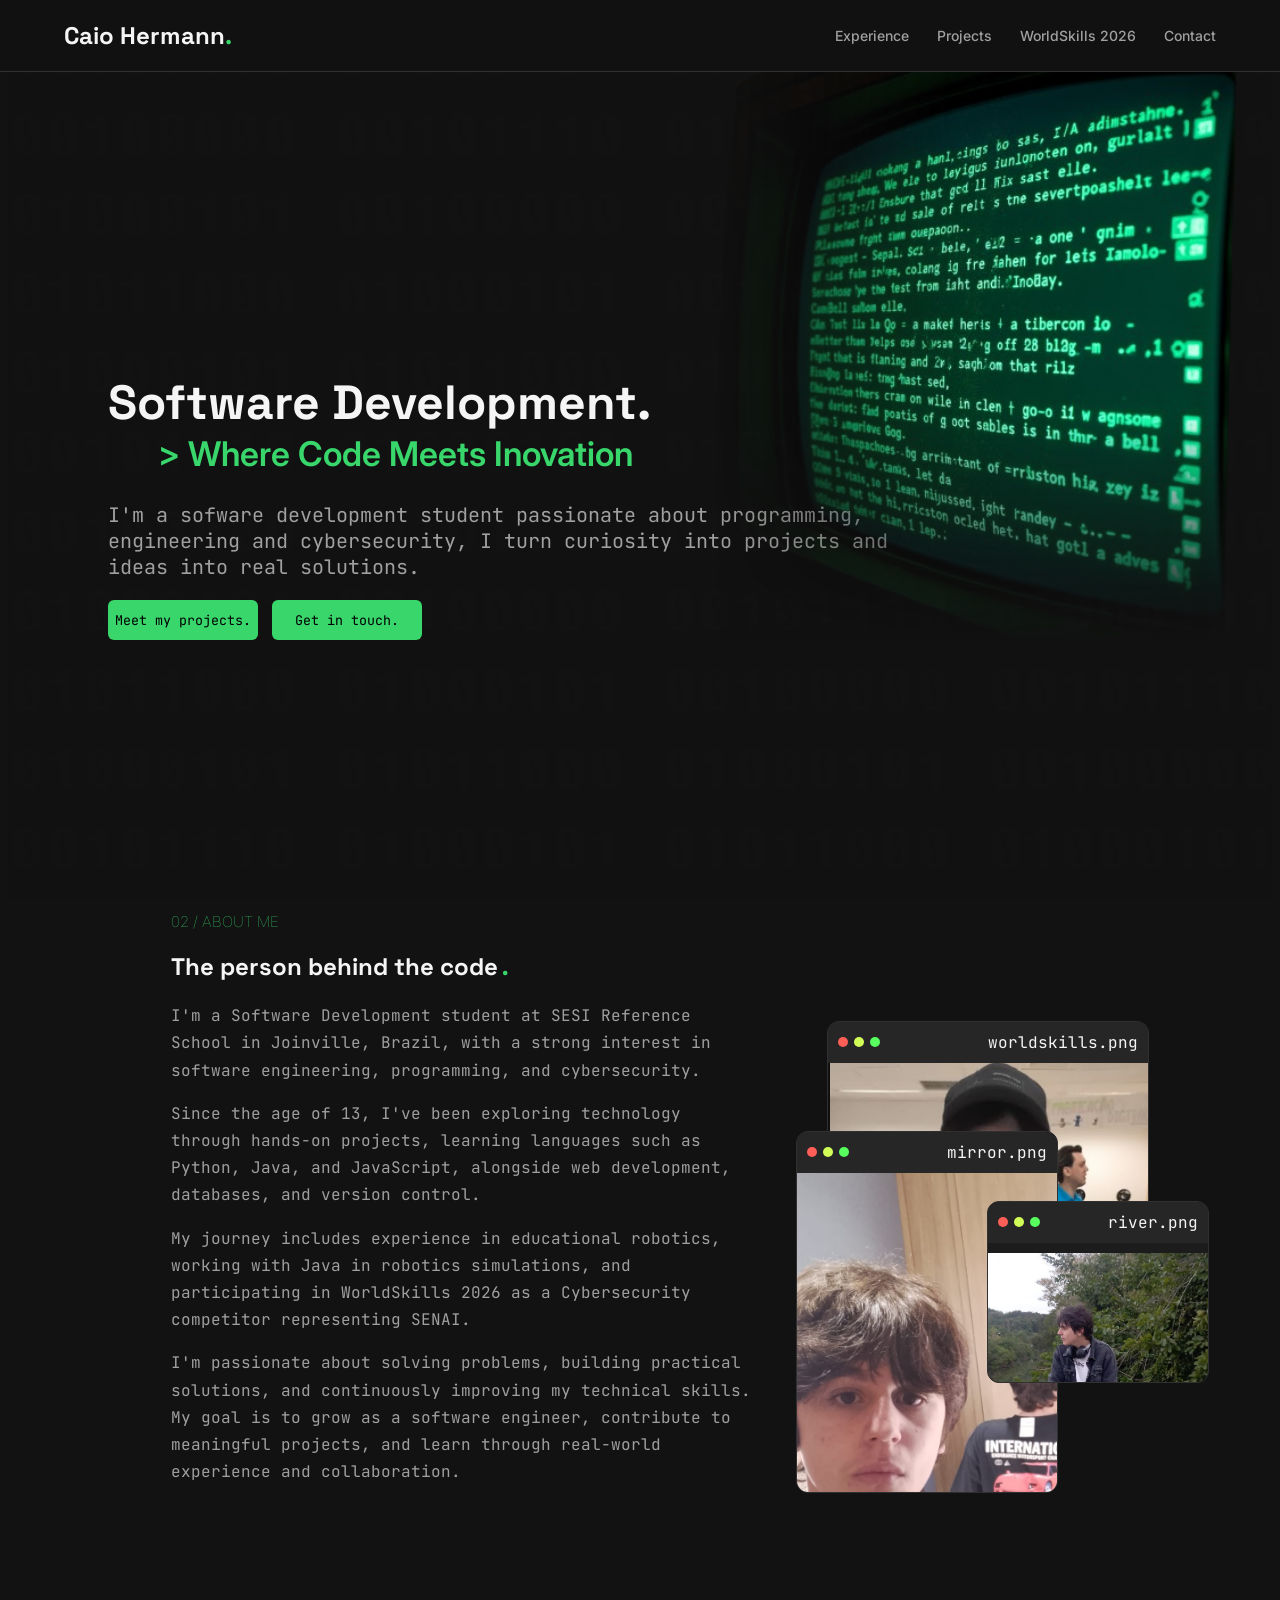
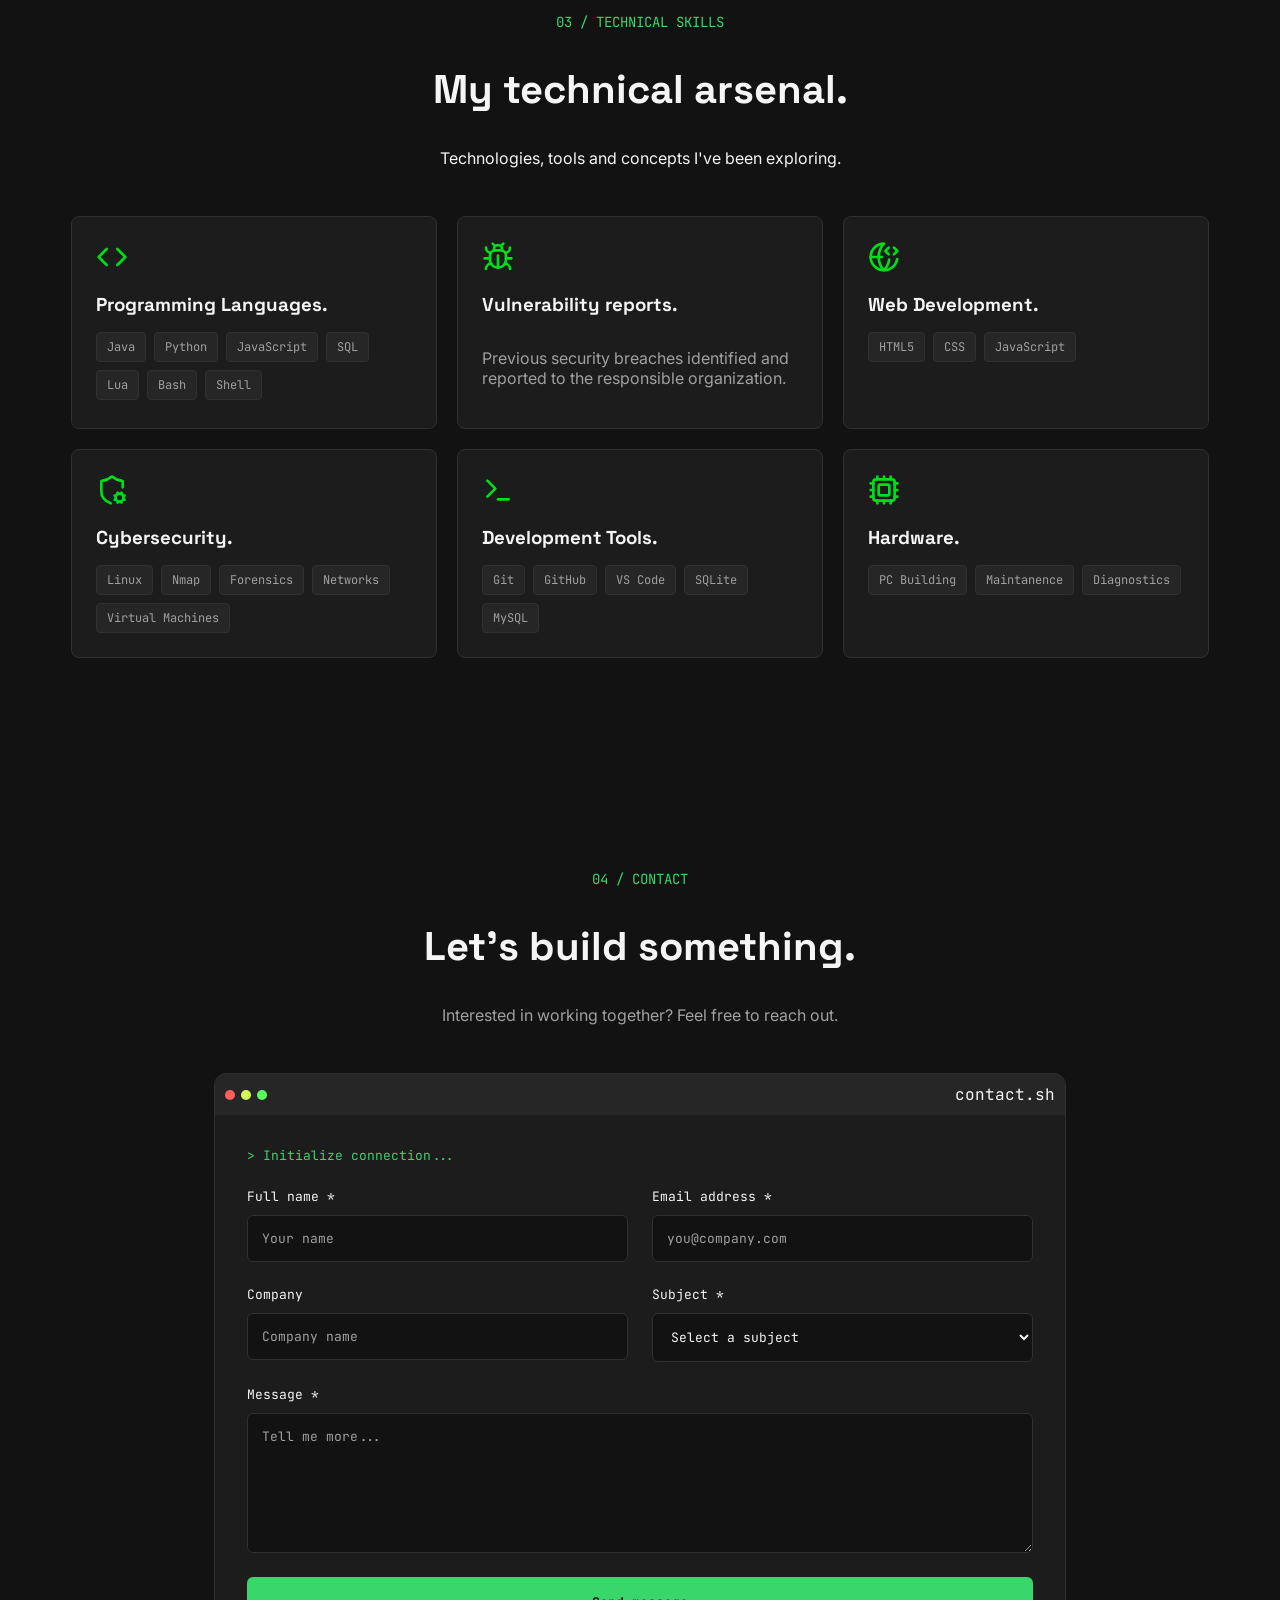
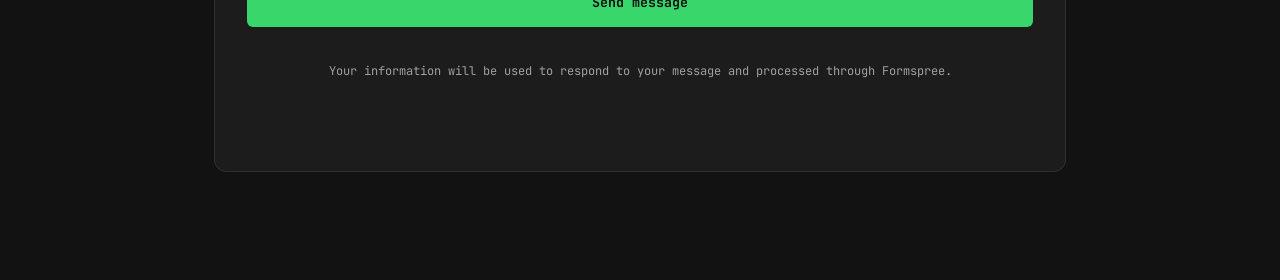
<file: index.html>
<!DOCTYPE html>
<html lang="en">
<head>
    <link rel="stylesheet" href="css/style.css">
    <meta charset="UTF-8">
    <meta name="viewport" content="width=device-width, initial-scale=1.0">
    <title>Document</title>
</head>
<body>
    <div id="header-container">
    </div>

    <main>
        <section class="hero">
            <div class="hero-content">
                <h1>Software Development.</h1>
                <h2>> Where Code Meets Inovation</h2>
                <h3> I'm a sofware development student passionate about programming, engineering and cybersecurity, I turn curiosity into projects and ideas into real solutions.</h3>
                <button>Meet my projects.</button>
                <button>Get in touch.</button>
            </div>
            <div class="hero-image">
                <img src="/assets/hero_fade.png" alt="Fade-in image">
            </div> 
        </section>
        <section class="about" id="about">
            <div class="about-content">
                <h2>02 / ABOUT ME</h2>
                <h1>The person behind the code<span>.</span></h1>
                <p>I'm a Software Development student at SESI Reference School in Joinville, Brazil, with a strong interest in software engineering, programming, and cybersecurity.</p>
<p>Since the age of 13, I've been exploring technology through hands-on projects, learning languages such as Python, Java, and JavaScript, alongside web development, databases, and version control.</p>
<p>My journey includes experience in educational robotics, working with Java in robotics simulations, and participating in WorldSkills 2026 as a Cybersecurity competitor representing SENAI.</p>
<p>I'm passionate about solving problems, building practical solutions, and continuously improving my technical skills. My goal is to grow as a software engineer, contribute to meaningful projects, and learn through real-world experience and collaboration.</p>

            </div>
            <div class="about-gallery">
                <div class="terminal-card card-1">
                    <div class="terminal-header">
                        <div class="terminal-dots">
                            <span></span>
                            <span></span>
                            <span></span>
                        </div>
                        <span class="terminal-title">worldskills.png</span>
                    </div>
                    <div class="terminal-frame">
                        <img src="/assets/ws.png">
                    </div>
                </div>
                <div class="terminal-card card-2">
                    <div class="terminal-header">
                        <div class="terminal-dots">
                            <span></span>
                            <span></span>
                            <span></span>
                        </div>
                        <span class="terminal-title">mirror.png</span>
                    </div>
                    <div class="terminal-frame">
                        <img src="/assets/mirror.jpg">
                    </div>
                </div>
                <div class="terminal-card card-3">
                    <div class="terminal-header">
                        <div class="terminal-dots">
                            <span></span>
                            <span></span>
                            <span></span>
                        </div>
                        <span class="terminal-title">river.png</span>
                    </div>
                    <div class="terminal-frame">
                        <img src="/assets/river.jpg">
                    </div>
                </div>
            </div>
        </section>
        <section class="skills" id="skills">
            <div class="skills-header">
                <h2>03 / TECHNICAL SKILLS</h2>
                <h1>My technical arsenal.</h1>
                <p>Technologies, tools and concepts I've been exploring.</p>
            </div>

            <div class="skills-grid">
                <div class="skill-card">
                    <div class="skill-icon">
                        <img src="assets/icons/code.svg" alt="">
                    </div>
                        <h3>Programming Languages.</h3>
                        <div class="skills-tags">
                            <span>Java</span>
                            <span>Python</span>
                            <span>JavaScript</span>
                            <span>SQL</span>
                            <span>Lua</span>
                            <span>Bash</span>
                            <span>Shell</span>
                    </div>
                </div>
                <div class="skill-card">
                    <div class="skill-icon">
                        <img src="assets/icons/bug.svg" alt="">
                    </div>
                    <h3>Vulnerability reports.</h3>
                    <p>Previous security breaches identified and reported to the responsible organization.</p>
                </div>
                <div class="skill-card">
                    <div class="skill-icon">
                        <img src="assets/icons/globe-code.svg" alt="">
                    </div>
                    <h3> Web Development.</h3>
                    <div class="skills-tags">
                        <span>HTML5</span>
                        <span>CSS</span>
                        <span>JavaScript</span>
                    </div>
                </div>
                <div class="skill-card">
                    <div class="skill-icon">
                        <img src="assets/icons/shield-cog-corner.svg" alt="">
                    </div>
                    <h3> Cybersecurity.</h3>
                    <div class="skills-tags">
                        <span>Linux</span>
                        <span>Nmap</span>
                        <span>Forensics</span>
                        <span>Networks</span>
                        <span>Virtual Machines</span>
                    </div>
                </div>
                <div class="skill-card">
                    <div class="skill-icon">
                        <img src="assets/icons/terminal.svg" alt="">
                    </div>
                    <h3>Development Tools.</h3>
                    <div class="skills-tags">
                        <span>Git</span>
                        <span>GitHub</span>
                        <span>VS Code</span>
                        <span>SQLite</span>
                        <span>MySQL</span>
                    </div>
                </div>
                <div class="skill-card">
                    <div class="skill-icon">
                        <img src="assets/icons/cpu.svg" alt="">
                    </div>
                    <h3>Hardware.</h3>
                    <div class="skills-tags">
                        <span>PC Building</span>
                        <span>Maintanence</span>
                        <span>Diagnostics</span>
                    </div>
                </div>
            </div>
        </section>
        <section class="contact" id="contact">

    <div class="contact-header">
        <h2>04 / CONTACT</h2>
        <h1>Let's build something.</h1>
        <p>Interested in working together? Feel free to reach out.</p>
    </div>

    <div class="contact-terminal">

        <div class="terminal-header">
            <div class="terminal-dots">
                <span></span>
                <span></span>
                <span></span>
            </div>

            <span class="terminal">contact.sh</span>
        </div>

        <form id="contact-form"
              action="https://formspree.io/f/SEU_FORM_ID"
              method="POST">

            <p class="terminal contact-init">
                > Initialize connection...
            </p>

            <div class="contact-grid">

                <div class="form-group">
                    <label for="name">Full name *</label>
                    <input type="text"
                           id="name"
                           name="name"
                           placeholder="Your name"
                           maxlength="100"
                           required>
                </div>

                <div class="form-group">
                    <label for="email">Email address *</label>
                    <input type="email"
                           id="email"
                           name="email"
                           placeholder="you@company.com"
                           required>
                </div>

                <div class="form-group">
                    <label for="company">Company</label>
                    <input type="text"
                           id="company"
                           name="company"
                           placeholder="Company name">
                </div>

                <div class="form-group">
                    <label for="subject">Subject *</label>

                    <select id="subject" name="subject" required>
                        <option value="">Select a subject</option>
                        <option>Job opportunity</option>
                        <option>Internship opportunity</option>
                        <option>Project collaboration</option>
                        <option>Technical inquiry</option>
                        <option>Other</option>
                    </select>
                </div>

                <div class="form-group full-width">
                    <label for="message">Message *</label>

                    <textarea id="message"
                              name="message"
                              placeholder="Tell me more..."
                              rows="6"
                              maxlength="3000"
                              required></textarea>
                </div>

            </div>

            <button type="submit" id="contact-submit">
                Send message
            </button>

            <p class="contact-privacy">
                Your information will be used to respond
                to your message and processed through Formspree.
            </p>

            <p id="form-status" role="status"></p>

        </form>

    </div>

</section>
    </main>
    <script src="js/main.js"></script>
</body>
</html>
</file>
<file: css/style.css>
@import url('https://fonts.googleapis.com/css2?family=Inter:wght@400;500;600;700&family=JetBrains+Mono:wght@400;500;700&family=Space+Grotesk:wght@400;500;600;700&display=swap');
:root {
    --font-primary: 'Space Grotesk', sans-serif;
    --font-secondary: 'Inter', sans-serif;
    --font-mono: 'JetBrains Mono', monospace;
    --color-background: #121212;
    --color-surface: #1C1C1C;
    --color-border: #303030;
    --color-text: #F5F5F5;
    --color-muted: #A0A0A0;
    --color-accent: #38D66B;
    --color-hover: #00ae37;
}
.space {
  font-family: var(--font-primary);
  color: var(--color-text)
}
body {
  background-color: var(--color-background);
  font-family: var(--font-secondary);
  color: var(--color-text)
}
header {
  position: fixed;
  display: flex;
  align-items: center;
  justify-content: space-between;
  top: 0;
  left: 0;
  width: 100%;
  backdrop-filter: blur(12px);
  border-bottom: 1px solid var(--color-border);
  z-index: 999999;
  height: 72px;
  padding: 0 5%;
  box-sizing: border-box;
  background-color: rgba(18, 18, 18, 0.85);
}
.nav-link {
  font-style: normal;

}
.logo {
  font-family: var(--font-primary);
  color: var(--color-text);
  font-size: 24px;
  font-style: normal;
  text-decoration: none;
  font-weight: 700;
}
.terminal {
  font-family: var(--font-mono);
}

.logo span {
    color: var(--color-accent);
}

.navigation {
    display: flex;
    align-items: center;
    gap: 28px;
}
.nav-link {
  color: var(--color-muted);
  text-decoration: none;
  font-size: 14px;
  font-weight: 500;
  transition: color 0.2s ease;
}

.nav-link:hover {
  color: var(--color-accent);
}
.hero {
  display: flex;
  flex-direction: row;
  justify-content: space-between;
  align-items: center;
  min-height: calc(100vh - 72px);
  margin-top: 72px;
  position: relative;
  isolation: isolate;
}
.hero::before {
  content: "";
  position: absolute;
  inset: 0;

  background-image: url(/assets/binary.gif);
  background-size: cover;
  background-position: center;
  background-repeat: no-repeat;

  opacity: 0.007;
  z-index: -1;
  pointer-events: none;
}
.hero-content h1:hover {
  color: var(--color-hover);

}
.hero-content h1 {
  font-family: var(--font-primary);
  color: var(--color-text);
  font-size: 48px;
  font-weight: 800;
  margin-left: 100px;
  transition: all 0.5s ease-out;
  margin-bottom: 0;
  overflow: hidden;
  white-space: nowrap;
  width: 0;

  animation: typing 1s steps(25, end) 0s forwards;
}
.hero-content h2 {
  font-family: var(--font-secondary);
  color: var(--color-accent);
  font-size: 34px;
  font-weight: 600;
  margin-left: 150px;
  margin-top: 0;
  transition: all 0.5s ease-out;
  overflow: hidden;
  white-space: nowrap;
  width: 0;

  animation: typing 1s steps(30, end) 1s forwards;
}
.hero-content h3 {
  font-family: var(--font-mono);
  color: var(--color-muted);
  font-size: 20px;
  font-weight: 400;
  margin-left: 100px;
  margin-top: 25px;
  margin-bottom: 0;
  max-width: 800px;
  animation: fade-paragraph 2s steps(70, end) 2s forwards;
  opacity: 0;
}
.hero-content button {
  background-color: #38D66B;
  border-radius: 6px;
  margin-top: 20px;
  width: 150px;
  height: 40px;
  font-family: var(--font-mono);
  margin-right: 10px;
  border: none;
  opacity: 0;
  animation: imageFadeIn 0.5s ease-out 5.5s forwards;
}
.hero-content button:first-of-type {
  margin-left: 100px;
  animation: imageFadeIn 0.5s ease-out 5s forwards;
}
.hero-content button:hover {
  background-color: var(--color-hover);
}
.hero-content h2:hover {
  color: var(--color-hover);
}
.hero-image{
  mask-image:
   linear-gradient(
      to right,
      transparent 0%,
      black 45%
   ),
    linear-gradient(
      to bottom,
      black 60%,
      transparent 100%
  );
  mask-composite: intersect;
    width: 45%;
    max-height: 850px;
    top: 0;
    right: 0;
    position: absolute;
  opacity: 0;
    animation: imageFadeIn 2s ease-out 0.5s forwards;
}
.hero-image img {
    width: 100%;
    height: auto;
    object-fit: contain;
}
@keyframes typing {
  from {
    width: 0;
  }
  to {
    width: 100%;
  }
}
@keyframes imageFadeIn {
    from {
        opacity: 0;
        transform: translateX(40px);
    }
    to {
        opacity: 1;
        transform: translateX(0);
    }
}
@keyframes fade-paragraph {
  from {
    opacity: 0;
    transform: translateY(10px);
  }
  to {
    opacity: 100;
    transform: translateY(0);
  }
}
.skills {
  display: flex;
  flex-direction: column;
  align-items: center;
  gap: 32px;
  padding: 100px 5%;
}
.skills-header {
  text-align: center;
}
.skills-header h1{
  font-family: var(--font-primary);
  font-size: 40px;
  text-align: center;
}
.skills-header h2 {
    font-family: var(--font-mono);
    color: var(--color-accent);
    font-size: 14px;
    font-weight: 400;
}
.skill-card p {
    color: var(--color-muted);
}
.skill-card h3 {
    font-family: var(--font-primary);
    margin: 0;
}
.skills-tags span {
    font-family: var(--font-mono);
    font-size: 12px;
    color: var(--color-muted);
    background-color: #262626;
    border: 1px solid var(--color-border);
    border-radius: 4px;
    padding: 6px 10px;
}
.skill-icon img {
    width: 32px;
    height: 32px;
}
.skills-grid{
  display: grid;
  grid-template-columns: repeat(3, 1fr);
  align-items: stretch;
  gap: 20px;
  width: 100%;
  max-width: 1200px;
}
.skill-card {
  display: flex;
  flex-direction: column;
  align-items: flex-start;
  justify-content: flex-start;
  gap: 16px;
  transition: transform 0.3s ease,
    border-color 0.3s ease,
    box-shadow 0.3s ease;

  padding: 24px;
  background-color: var(--color-surface);
  border: 1px solid var(--color-border);
  border-radius: 8px;
}
.skills-tags {
  display: flex;
  flex-wrap: wrap;
  align-items: center;
  gap: 8px;
}
.about {
  display: flex;
  align-items: center;
  justify-content: space-between;
  gap: 40px;
  position: relative;
  min-height: 600px;
  padding: 0 5%;
  margin-left: 100px;
}
.about-gallery {
  width: 600px;
  height: 500px;
  position: relative;
}
.terminal-card {
  position: absolute;
  border: 1px solid var(--color-border);
  border-radius: 12px;
  overflow: hidden;
  background-color: var(--color-surface);

}
.terminal-frame {
  overflow: hidden;
  position: relative;
}
.terminal-frame img {
  display: block;
  height: 100%;
  width: 100%;
  object-fit: cover;
  object-position: center;
}
.card-1 {
  height: 320px;
  top: 0px;
  right: 60px;
  z-index: 3;
  margin-top: 70px;
  width: 320px;
}
.card-2 {
  height: 360px;
  top: 180px;
  left: 0;
  z-index: 4;
  width: 260px;
}
.card-3 {
  height: 180px;
  width: 220px;
  top: 250px;
  right: 0;
  z-index: 5;
}
.terminal-frame img {
    transform: translateY(-40px);
}
.about h1 {
  font-family: var(--font-primary);
}
.about h2 {
  font-family: var(--font-secondary);
  color: var(--color-accent);
  font-weight: 100;
  font-size: 15px;
}
.about p {
  font-family: var(--font-mono);
  color: var(--color-muted);
  max-width: 850px;
  line-height: 1.7;
}
.about span {
  color: var(--color-accent);
  font-family: var(--font-mono);
}
.about span:nth-child(2) {
  color: var(--color-text);
  font-family: var(--font-mono);
}
.about-gallery {
  position: relative;
  width: 600px;
  height: 500px;
}
.terminal-header {
  display: flex;
  align-items: center;
  justify-content: space-between;
  background-color: #262626;
  padding: 10px;
}
.terminal-dots {
  display: flex;
  gap: 6px;
}
.terminal-dots span {
  width: 10px;
  height: 10px;
  border-radius: 50%;
  background-color: #FF5F57;
}
.terminal-dots span:nth-child(2) {
  width: 10px;
  height: 10px;
  border-radius: 50%;
  background-color: #d2ff57;
}
.terminal-dots span:nth-child(3) {
  width: 10px;
  height: 10px;
  border-radius: 50%;
  background-color: #57ff5f;
}
.card-3 .terminal-frame {
  height: 140px;
  overflow: hidden;
}
.card-3 .terminal-frame img{
  height: 330%;
  width: 150%;
  right: 100px;
  top: 10px;
  height: 230px;
  max-width: none;
  object-fit: cover;
  position: relative;
}
.card-2 .terminal-frame {
  height: 400px;
  overflow: hidden;
}
.card-2 .terminal-frame img{
  width: 130%;
  height: 130%;
  max-width: none;
  object-fit: cover;
  position: relative;
}
.skill-card:hover {
    transform: translateY(-6px);
    border-color: var(--color-accent);
    box-shadow: 0 0 25px rgba(56, 214, 107, 0.12);
}
.reveal {
    opacity: 0;
    translate: 0 40px;
}

.reveal.visible {
    animation: scrollReveal 0.6s ease
               var(--reveal-delay, 0ms) both;
}

@keyframes scrollReveal {
    from {
        opacity: 0;
        translate: 0 40px;
    }

    to {
        opacity: 1;
        translate: 0 0;
    }
}
.contact {
    display: flex;
    flex-direction: column;
    align-items: center;
    gap: 32px;
    padding: 100px 5%;
}

.contact-header {
    text-align: center;
}

.contact-header h1 {
    font-family: var(--font-primary);
    font-size: 40px;
}

.contact-header h2 {
    font-family: var(--font-mono);
    font-size: 14px;
    font-weight: 400;
    color: var(--color-accent);
}

.contact-header p {
    color: var(--color-muted);
}

.contact-terminal {
    width: 100%;
    max-width: 850px;
    background-color: var(--color-surface);
    border: 1px solid var(--color-border);
    border-radius: 12px;
    overflow: hidden;
}
#contact-form {
    display: flex;
    flex-direction: column;
    gap: 24px;
    padding: 32px;
}

.contact-init {
    color: var(--color-accent);
    font-size: 13px;
    margin: 0;
}

.contact-grid {
    display: grid;
    grid-template-columns: repeat(2, minmax(0, 1fr));
    gap: 24px;
}

.form-group {
    display: flex;
    flex-direction: column;
    gap: 10px;
}

.full-width {
    grid-column: 1 / -1;
}
.form-group label {
    font-family: var(--font-mono);
    font-size: 13px;
    color: var(--color-text);
}

.form-group input,
.form-group select,
.form-group textarea {
    width: 100%;
    box-sizing: border-box;
    background-color: var(--color-background);
    color: var(--color-text);
    border: 1px solid var(--color-border);
    border-radius: 6px;
    padding: 14px;
    font-family: var(--font-mono);
    font-size: 13px;

    transition: border-color 0.3s ease,
                box-shadow 0.3s ease;
}

.form-group textarea {
    resize: vertical;
    min-height: 140px;
}

.form-group input::placeholder,
.form-group textarea::placeholder {
    color: var(--color-muted);
}

.form-group input:focus,
.form-group select:focus,
.form-group textarea:focus {
    outline: none;
    border-color: var(--color-accent);
    box-shadow: 0 0 12px rgba(56, 214, 107, 0.1);
}
#contact-submit {
    background-color: var(--color-accent);
    color: var(--color-background);
    font-family: var(--font-mono);
    font-weight: 700;
    padding: 16px;
    border: none;
    border-radius: 6px;
    cursor: pointer;

    transition: background-color 0.3s ease,
                transform 0.3s ease,
                box-shadow 0.3s ease;
}

#contact-submit:hover {
    background-color: var(--color-hover);
    transform: translateY(-3px);
    box-shadow: 0 0 20px rgba(56, 214, 107, 0.2);
}

#contact-submit:active {
    transform: translateY(0);
}

#contact-submit:disabled {
    opacity: 0.5;
    cursor: not-allowed;
}

.contact-privacy,
#form-status {
    font-family: var(--font-mono);
    font-size: 12px;
    text-align: center;
    color: var(--color-muted);
}
@media (max-width: 600px) {
    .contact-grid {
        grid-template-columns: 1fr;
    }

    #contact-form {
        padding: 20px;
    }
}
</file>
